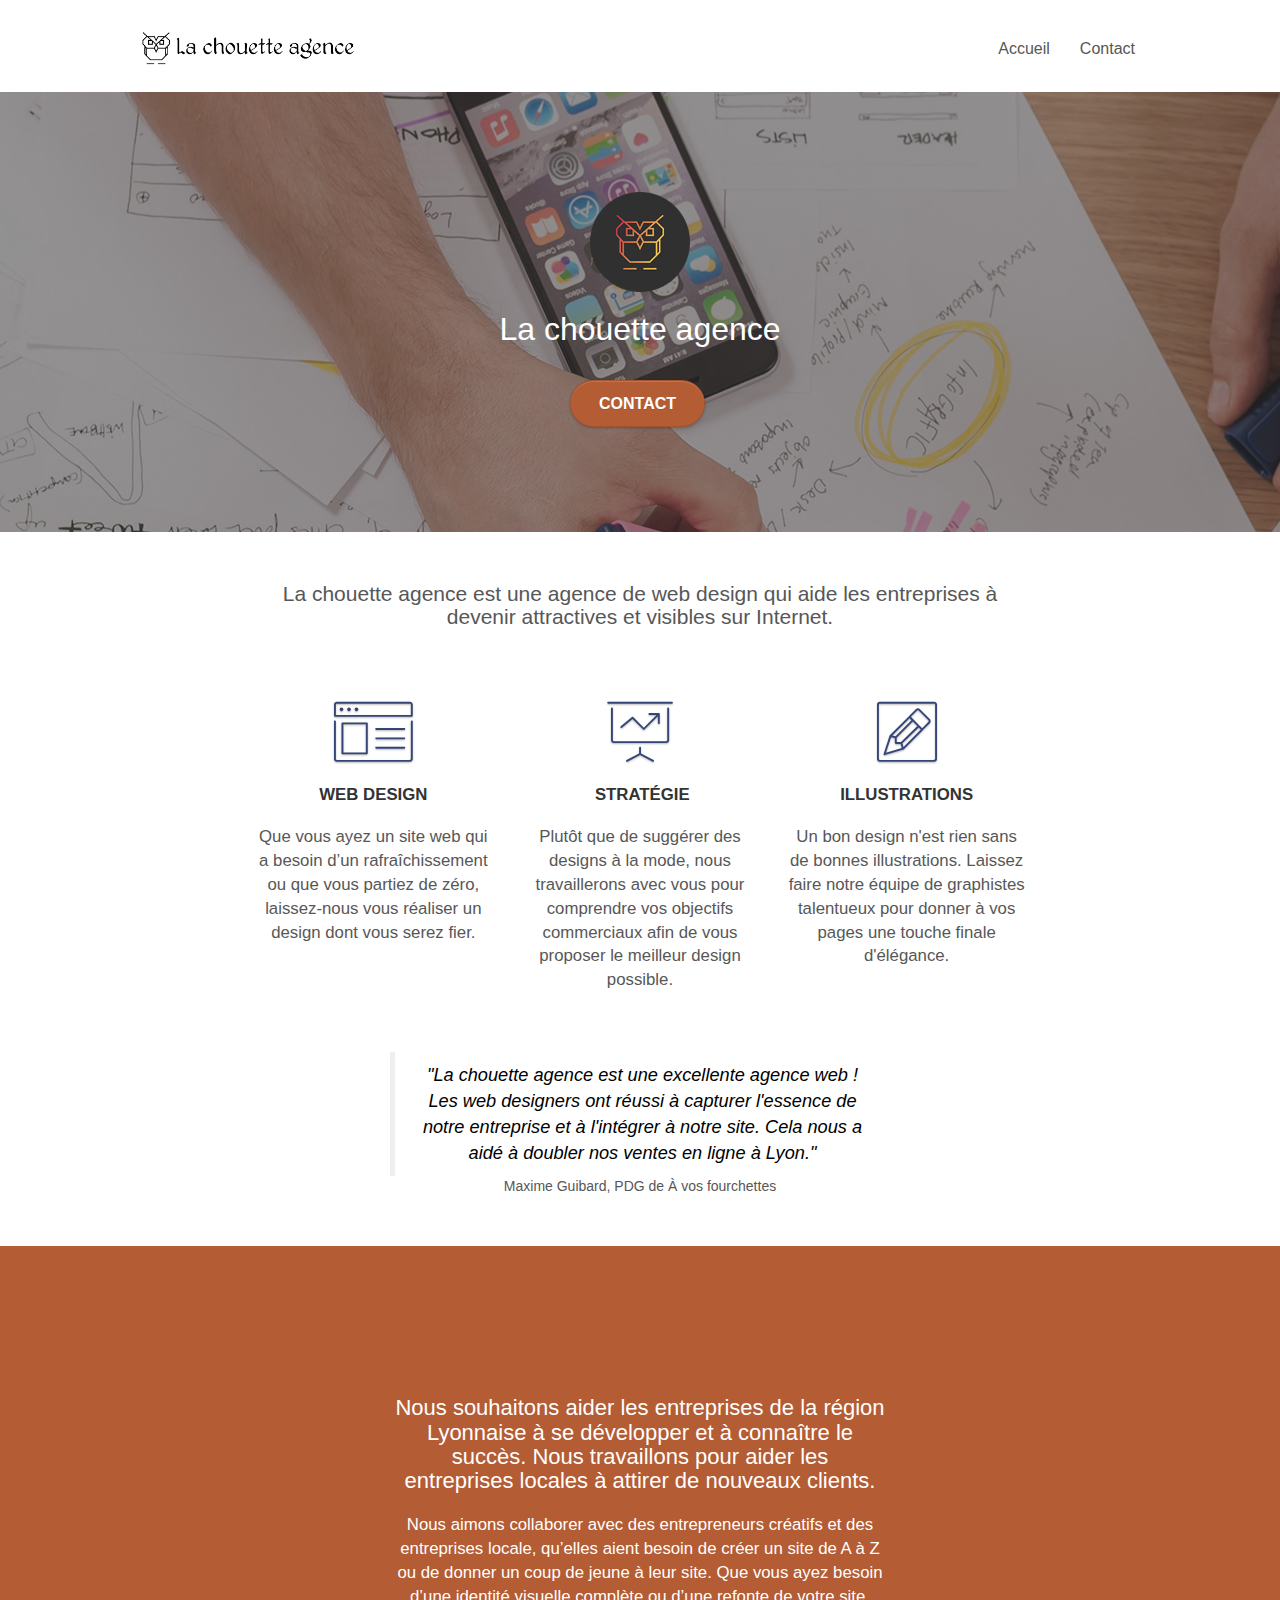
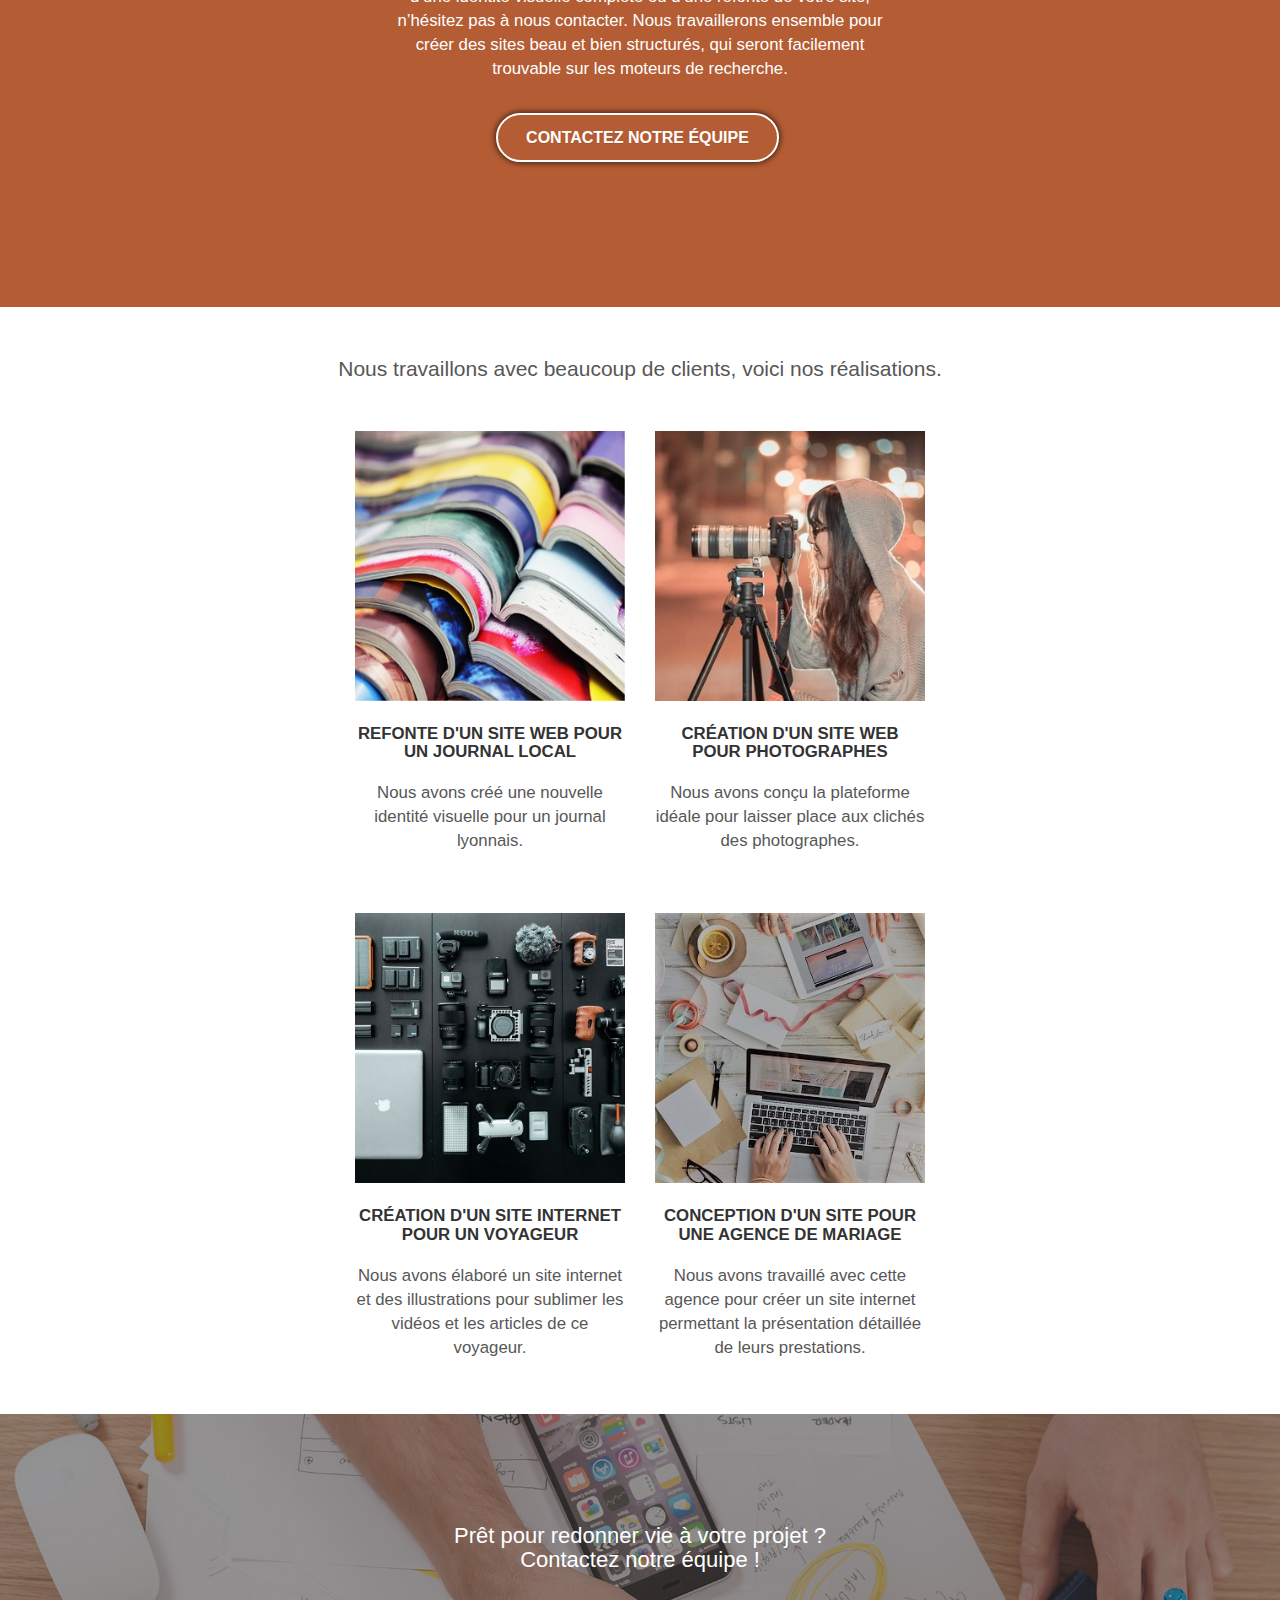
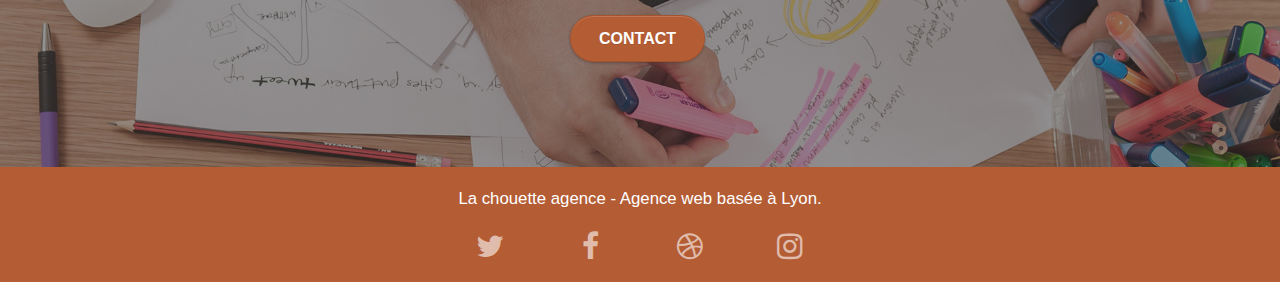
<file: index.html>
<!doctype html>
<html lang="fr">
	<head>
		<meta charset="utf-8">
		<meta name="description" content="La chouette agence est une entreprise de web design qui aide les entreprises à devenir attractives et visibles sur internet.">
		<meta name="viewport" content="width=device-width, initial-scale=1.0, viewport-fit=cover">
		<link rel="shortcut icon" type="image/png" href="favicon.jpg">
		<link rel="stylesheet" type="text/css" href="./css/bootstrap.css">
		<link rel="stylesheet" type="text/css" href="style.css">
		<link rel="stylesheet" type="text/css" href="./css/font-awesome.css">
		<link rel="stylesheet" type="text/css" href="./css/et-line.css">
		
		<title>La Chouette agence - Entreprise de web design à Lyon</title>
	<!-- Analytics -->
	
	<!-- Analytics END -->	
	</head>
	<body>
		<!-- Principal conteneur -->
		<div class="page-container">
		<header>
			<div class="bloc bgc-white l-bloc " id="bloc-0">
				<div class="container bloc-sm">
					<nav class="navbar row">
						<div class="navbar-header">
							<a class="navbar-brand" href="index.html"><img src="img/la-chouette-agence.png" alt="La chouette agence logo" height="40" /></a>
							<button id="nav-toggle" type="button" class="ui-navbar-toggle navbar-toggle" data-toggle="collapse" data-target=".navbar-1">
								<span class="sr-only">Toggle navigation</span><span class="icon-bar"></span><span class="icon-bar"></span><span class="icon-bar"></span>
							</button>
						</div>
						<div class="collapse navbar-collapse navbar-1 special-dropdown-nav">
							<ul class="site-navigation nav navbar-nav">
								<li><a href="index.html">Accueil</a></li>
								<li><a href="contact.html">Contact</a></li>
							</ul>
						</div>
					</nav>
				</div>
			</div>
		</header>
		<main>
			<!-- bloc-1-presentation -->
			<section>
				<div class="bloc bgc-dark-slate-blue bg-banniere d-bloc bg-t-edge bloc-bg-texture texture-paper b-parallax" id="bloc-1-hero">
					<div class="container bloc-lg">
						<div class="row tight-width-whitespace">
							<div class="col-sm-12">
								<img src="img/logo.png" class="center-block image-resize-mode" width="100" alt="Logo de La chouette agence"/>
								<h1 class="text-center hero-bloc-text tc-white ">La chouette agence</h1>
								<div class="text-center">
									<a href="contact.html" class="btn btn-lg btn-clean btn-rd cta-hero btn-atomic-tangerine">Contact</a>
								</div>
							</div>
						</div>
					</div>
				</div>
				<!-- bloc-1-presentation END -->
			</section>
			<section>
				<!-- bloc-2-services -->
				<div class="bloc bgc-white l-bloc" id="bloc-2-services">
					<div class="container bloc-md">
						<h2 class="perso__TexteIntroduction police">La chouette agence est une agence de web design qui aide les entreprises à devenir attractives et visibles sur Internet.</h2>
						<div class="row voffset-lg med-width-whitespace">
							<div class="col-sm-4">
								<div class="text-center">
									<span class="et-icon-browser sm-shadow icon-dark-slate-blue icons icon-lg"></span>
								</div>
								<h3 class="mg-md text-center perso__TexteExplication">
									Web design
								</h3>
								<p class="text-center perso__TexteExplication">
									Que vous ayez un site web qui a besoin d&rsquo;un rafraîchissement ou que vous partiez de zéro, laissez-nous vous réaliser un design dont vous serez fier.
								</p>
							</div>
							<div class="col-sm-4">
								<div class="text-center">
									<span class="et-icon-presentation sm-shadow icon-dark-slate-blue icons icon-lg"></span>
								</div>
								<h3 class="mg-md text-center perso__TexteExplication">
									&nbsp;Stratégie
								</h3>
								<p class="text-center perso__TexteExplication">
									Plutôt que de suggérer des designs à la mode, nous travaillerons avec vous pour comprendre vos objectifs commerciaux afin de vous proposer le meilleur design possible.<br>
								</p>
							</div>
							<div class="col-sm-4">
								<div class="text-center ">
									<span class="et-icon-edit sm-shadow icon-dark-slate-blue icons icon-lg"></span>
								</div>
								<h3 class="mg-md text-center perso__TexteExplication">
									Illustrations
								</h3>
								<p class="text-center perso__TexteExplication ">
									Un bon design n'est rien sans de bonnes illustrations. Laissez faire notre équipe de graphistes talentueux pour donner à vos pages une touche finale d'élégance.
								</p>
							</div>
						</div>
						<blockquote class="perso__TexteCitation">"La chouette agence est une excellente agence web ! Les web designers ont réussi à capturer l'essence de notre entreprise et à l'intégrer à notre site. Cela nous a aidé à doubler nos ventes en ligne à Lyon." </blockquote>
						<p class="perso__TexteCitation-auteur">Maxime Guibard, PDG de À vos fourchettes</p>
					</div>
				</div>
				<!-- bloc-2-services END -->
			</section>
			<section>
				<!-- bloc-3-what-i-do -->
				<div class="bloc tc-white bgc-atomic-tangerine bg-presentation d-bloc bloc-bg-texture texture-paper b-parallax" id="bloc-3-what-i-do">
					<div class="container bloc-lg">
						<div class="row tight-width-whitespace black-background">
							<div class="col-sm-12">
								<h2 class="mg-md text-center perso__TexteAffiliation first">
									Nous souhaitons aider les entreprises de la région Lyonnaise à se développer et à connaître le succès. Nous travaillons pour aider les entreprises locales à attirer de nouveaux clients.<br>
								</h2>
								<p class="text-center white description">
									Nous aimons collaborer avec des entrepreneurs créatifs et des entreprises locale, qu’elles aient besoin de créer un site de A à Z ou de donner un coup de jeune à leur site. Que vous ayez besoin d’une identité visuelle complète ou d’une refonte de votre site, n’hésitez pas à nous contacter. Nous travaillerons ensemble pour créer des sites beau et bien structurés, qui seront facilement trouvable sur les moteurs de recherche. <br>
								</p>
								<div class="text-center">
									<a href="contact.html" class="btn btn-lg btn-clean btn-rd cta-hero btn-atomic-tangerine bordure">Contactez notre équipe</a>
								</div>
							</div>
						</div>
					</div>
				</div>
				<!-- bloc-3-what-i-do END -->
			</section>
			<section>
				<!-- bloc-4-portfolio -->
				<div class="bloc bgc-white bg-lines-h2-bg bg-repeat l-bloc" id="bloc-4-portfolio">
						<h2 class="perso__TexteIntroduction Temoignage police">Nous travaillons avec beaucoup de clients, voici nos réalisations.</h2>
						<div class="row tight-width-whitespace portfolio-row">
							<div class="col-sm-6">
								<a href="#" data-lightbox="img/1.jpg" data-gallery-id="gallery-1" data-caption="Refonte d'un site web pour un journal local" data-frame="snapshot-lb"><img src="img/1.jpg" alt="Livres" class="img-responsive portfolio-thumb images" /></a>
								<h3 class="mg-md text-center description">
									Refonte d'un site web pour un journal local
								</h3>
								<p class="text-center description">
									Nous avons créé une nouvelle identité visuelle pour un journal lyonnais.
								</p>
							</div>
							<div class="col-sm-6">
								<a href="#" data-lightbox="img/2.jpg" data-gallery-id="gallery-1" data-caption="Création d'un site web pour photographes" data-frame="snapshot-lb"><img src="img/2.jpg" class="img-responsive portfolio-thumb images" alt="Une photographe en action" /></a>
								<h3 class="mg-md text-center description">
									Création d'un site web pour photographes
								</h3>
								<p class="text-center description">
									Nous avons conçu la plateforme idéale pour laisser place aux clichés des photographes.
								</p>
							</div>
						</div>
						<div class="row tight-width-whitespace portfolio-row">
							<div class="col-sm-6">
								<a href="#" data-lightbox="img/3.jpg" data-gallery-id="gallery-1" data-caption="Création d'un site internet pour un voyageur" data-frame="snapshot-lb"><img src="img/3.jpg" class="img-responsive portfolio-thumb images" alt="Articles d'un voyageur"/></a>
								<h3 class="mg-md text-center description">
									Création d'un site internet pour un voyageur
								</h3>
								<p class="text-center description">
									Nous avons élaboré un site internet et des illustrations pour sublimer les vidéos et les articles de ce voyageur.
								</p>
							</div>
							<div class="col-sm-6">
								<a href="#" data-lightbox="img/4.jpg" data-gallery-id="gallery-1" data-caption="Conception d'un site pour une agence de mariage" data-frame="snapshot-lb"><img src="img/4.jpg" class="img-responsive portfolio-thumb images" alt="Bureau d'un site de conception" /></a>
								<h3 class="mg-md text-center description">
									Conception d'un site pour une agence de mariage
								</h3>
								<p class="text-center description">
									Nous avons travaillé avec cette agence pour créer un site internet permettant la présentation détaillée de leurs prestations.
								</p>
							</div>
						</div>
					</div>
				<!-- bloc-4-portfolio END -->
			</section>
			<section>
				<!-- bloc-5-cta -->
				<div class="bloc bgc-dark-slate-blue bg-banniere d-bloc bloc-bg-texture texture-paper" id="bloc-5-cta">
					<div class="container bloc-lg">
						<div class="row">
							<h2 class="mg-md text-center perso__TexteAffiliation">
								Prêt pour redonner vie à votre projet ?<br>Contactez notre équipe !
							</h2>
							<div class="col-sm-12 text-center">
								<a href="contact.html" class="btn btn-atomic-tangerine btn-clean btn-rd btn-lg cta-hero">Contact</a>
							</div>
						</div>
					</div>
				</div>
				<!-- bloc-5-cta END -->
			</section>
		</div>
	</main>
	<footer>
		<div class="bloc bgc-atomic-tangerine d-bloc" id="bloc-8">
			<div class="container bloc-sm">
				<div class="row">
					<div class="col-sm-12">
						<p class="text-center white description espace">
							La chouette agence - Agence web basée à Lyon.<br>
						</p>
						<div class="row row-no-gutters social espacement">
							<div class="col-sm-3">
								<div class="text-center">
									<a aria-label="Twitter" rel="noreferrer" target="_blank" class="social" href="https://twitter.com/"><span class="fa fa-twitter icon-md"></span></a>
								</div>
							</div>
							<div class="col-sm-3">
								<div class="text-center">
									<a aria-label="Facebook" rel="noreferrer" target="_blank" class="social" href="https://www.facebook.com/"><span class="fa fa-facebook icon-md"></span></a>
								</div>
							</div>
							<div class="col-sm-3">
								<div class="text-center">
									<a aria-label="Dribbble" rel="noreferrer" target="_blank" class="social" href="https://dribbble.com/"><span class="fa fa-dribbble icon-md"></span></a>
								</div>
							</div>
							<div class="col-sm-3">
								<div class="text-center">
									<a aria-label="Instagram" rel="noreferrer" target="_blank" class="social" href="https://www.instagram.com/"><span class="fa fa-instagram icon-md"></span></a>
								</div>
							</div>
						</div>
					</div>
				</div>
			</div>
		</div>
	<!-- Footer - bloc-8 END -->
	</footer>
	<!-- Principal conteneur END -->
		<script defer src="./js/jquery-2.1.0.js"></script>
		<script defer src="./js/bootstrap.js"></script>
		<script defer src="./js/blocs.js"></script>
		<script defer src="./js/jquery.touchSwipe.js"></script>
		<script defer src="./js/gmaps.js"></script>
	</body>
</html>
</file>
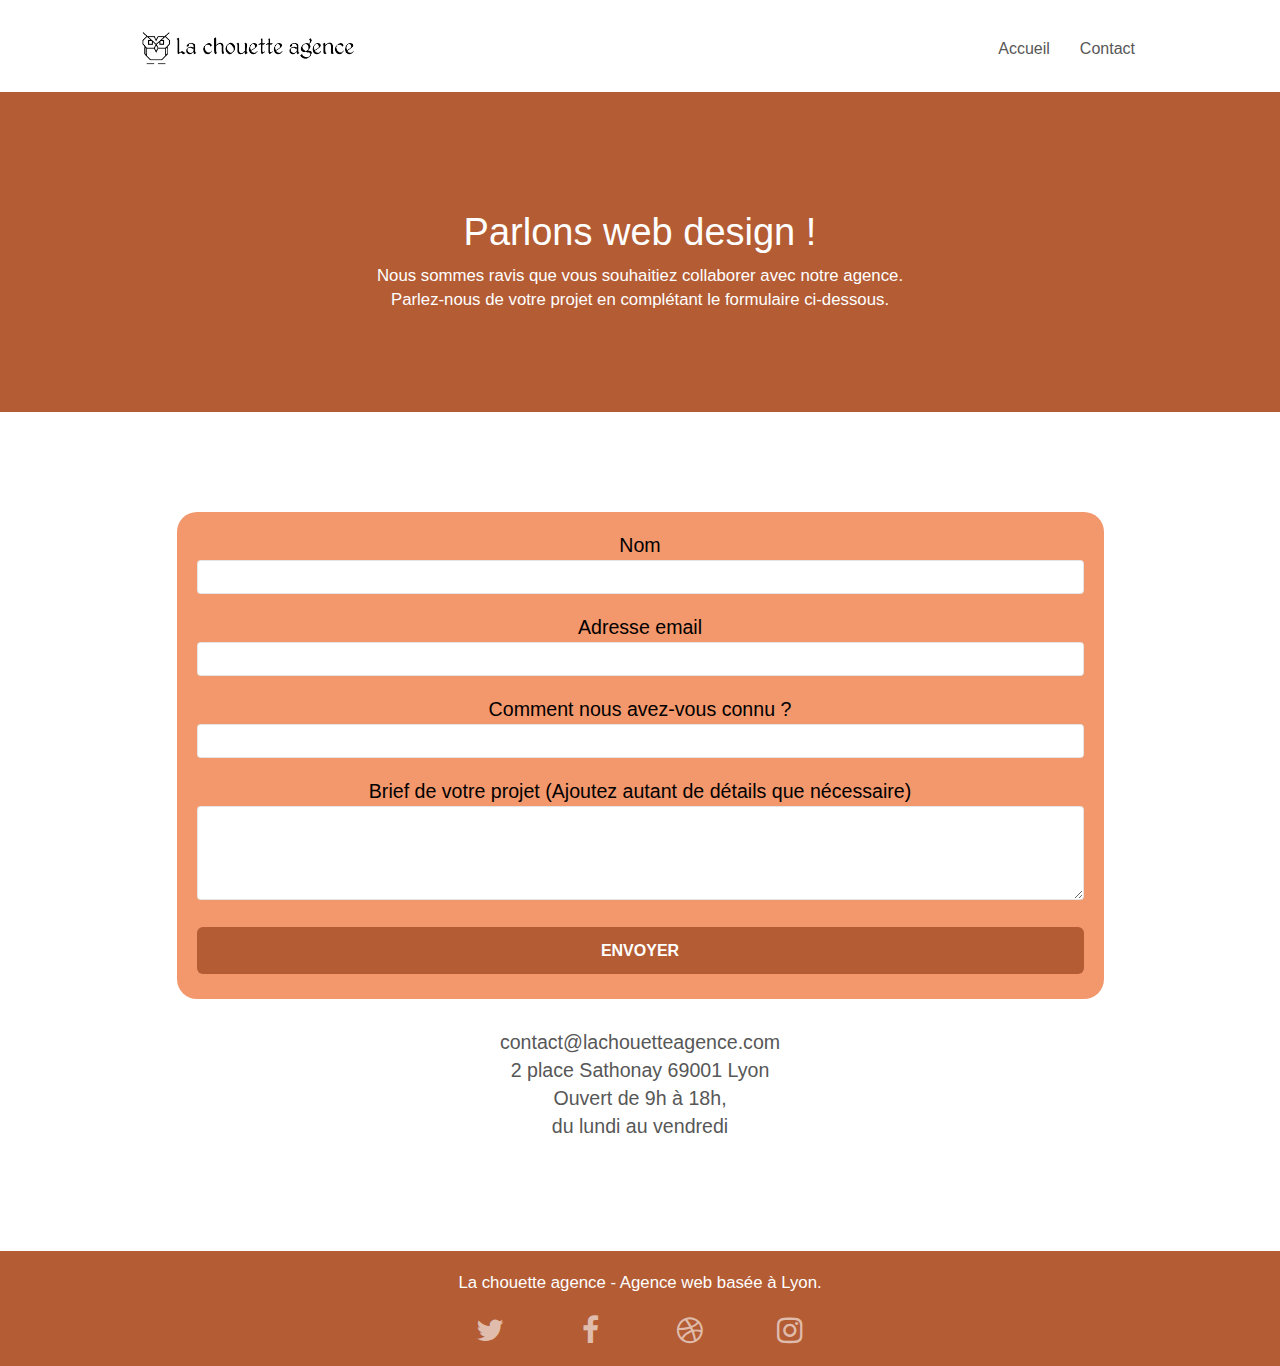
<file: contact.html>
<!doctype html>
<html lang="fr">
<head>
    <meta charset="utf-8">
    <meta name="description" content="Page de contact de La chouette agence">
    <meta name="viewport" content="width=device-width, initial-scale=1.0, viewport-fit=cover">
    <link rel="shortcut icon" type="image/png" href="favicon.jpg">  
	<link rel="stylesheet" type="text/css" href="./css/bootstrap.css">
	<link rel="stylesheet" type="text/css" href="style.css">
	<link rel="stylesheet" type="text/css" href="./css/font-awesome.css">
	<link rel="stylesheet" type="text/css" href="./css/et-line.css">
	
    <title>Contact - La chouette agence</title> 
<!-- Analytics -->
 
<!-- Analytics END -->
    
</head>
<body>
	<!-- Principal conteneur -->
	<div class="page-container">

	<header>
		<!-- bloc-0 -->
		<div class="bloc bgc-white l-bloc " id="bloc-0">
			<div class="container bloc-sm">
				<nav class="navbar row">
					<div class="navbar-header">
						<a class="navbar-brand" href="index.html"><img src="img/la-chouette-agence.png" alt="La chouette agence logo" height="40" /></a>
						<button id="nav-toggle" type="button" class="ui-navbar-toggle navbar-toggle" data-toggle="collapse" data-target=".navbar-1">
							<span class="sr-only">Toggle navigation</span><span class="icon-bar"></span><span class="icon-bar"></span><span class="icon-bar"></span>
						</button>
					</div>
					<div class="collapse navbar-collapse navbar-1 special-dropdown-nav">
						<ul class="site-navigation nav navbar-nav">
							<li><a href="index.html">Accueil</a></li>
							<li><a href="contact.html">Contact</a></li>
						</ul>
					</div>
				</nav>
			</div>
		</div>
		<!-- bloc-0 END -->
	</header>
	<main>
		<section>
			<!-- bloc-6 -->
			<div class="bloc bg-dots-bg bg-repeat bgc-atomic-tangerine d-bloc bloc-bg-texture texture-paper" id="bloc-6">
				<div class="container bloc-lg">
					<div class="row">
						<div class="col-sm-12">
							<h1 class="text-center hero-bloc-text tc-white titre-contact">
								Parlons web design !
							</h1>
							<p class="text-center mg-lg tc-white tight-width-whitespace description">
								Nous sommes ravis que vous souhaitiez collaborer avec notre agence.<br>
								Parlez-nous de votre projet en complétant le formulaire ci-dessous.
							</p>
						</div>
					</div>
				</div>
			</div>
			<!-- bloc-6 END -->
		</section>
		<section>
			<!-- bloc-7 -->
			<div class="bloc bgc-white l-bloc" id="bloc-7">
				<div class="container bloc-lg">
					<div class="row row2">
						<div class="col-sm-6 formulaire">
							<form id="form_1">
								<div class="form-group">
									<label>
										<span class="formulaire-texte">Nom</span> 
										<input id="name" class="form-control" required />
									</label>
								</div>
								<div class="form-group">
									<label>
										<span class="formulaire-texte">Adresse email</span> 
										<input id="email" class="form-control" type="email" required />
									</label>
								</div>
								<div class="form-group">
									<label>
										<span class="formulaire-texte">Comment nous avez-vous connu ?</span>
										<input class="form-control" type="email" required id="input_504" />
									</label>
								</div>
								<div class="form-group">
									<label>
										<span class="formulaire-texte">Brief de votre projet (Ajoutez autant de détails que nécessaire)</span> <br>
										<textarea id="message" class="form-control" rows="4" cols="50" required></textarea>
									</label>
								</div> 
								<button class="bloc-button btn btn-lg btn-block cta-hero btn-atomic-tangerine" type="submit">
									Envoyer
								</button>
							</form>
						</div>
						<div class="col-sm-6">
							<p class="description adresse">
								contact@lachouetteagence.com<br>2 place Sathonay 69001 Lyon<br>Ouvert de 9h à 18h,<br> du lundi au vendredi<br>
							</p>
						</div>
					</div>
				</div>
			</div>
			<!-- bloc-7 END -->
		</section>
		<!-- ScrollToTop Button -->
		<a class="bloc-button btn btn-d scrollToTop" onclick="scrollToTarget('1')"><span class="fa fa-chevron-up"></span></a>
		<!-- ScrollToTop Button END-->

	</main>
	<footer>
		<div class="bloc bgc-atomic-tangerine d-bloc" id="bloc-8">
			<div class="container bloc-sm">
				<div class="row">
					<div class="col-sm-12">
						<p class="text-center white description espace">
							La chouette agence - Agence web basée à Lyon.<br>
						</p>
						<div class="row row-no-gutters social espacement">
							<div class="col-sm-3">
								<div class="text-center">
									<a aria-label="Twitter" rel="noreferrer" target="_blank" class="social" href="https://twitter.com/"><span class="fa fa-twitter icon-md"></span></a>
								</div>
							</div>
							<div class="col-sm-3">
								<div class="text-center">
									<a aria-label="Facebook" rel="noreferrer" target="_blank" class="social" href="https://www.facebook.com/"><span class="fa fa-facebook icon-md"></span></a>
								</div>
							</div>
							<div class="col-sm-3">
								<div class="text-center">
									<a aria-label="Dribbble" rel="noreferrer" target="_blank" class="social" href="https://dribbble.com/"><span class="fa fa-dribbble icon-md"></span></a>
								</div>
							</div>
							<div class="col-sm-3">
								<div class="text-center">
									<a aria-label="Instagram" rel="noreferrer" target="_blank" class="social" href="https://www.instagram.com/"><span class="fa fa-instagram icon-md"></span></a>
								</div>
							</div>
						</div>
					</div>
				</div>
			</div>
		</div>
		<!-- Footer - bloc-8 END -->
	</footer>
		</div>
	<!-- Principal conteneur END -->

	<script defer src="./js/jquery-2.1.0.js"></script>
	<script defer src="./js/bootstrap.js"></script>
	<script defer src="./js/blocs.js"></script>
	<script defer src="./js/jquery.touchSwipe.js"></script>
	<script defer src="./js/gmaps.js"></script> 

</body>
</html>
</file>
<file: style.css>
body {
  margin: 0;
  padding: 0;
  background: #fff;
  overflow-x: hidden;
  -webkit-font-smoothing: antialiased;
  -moz-osx-font-smoothing: grayscale;
}

a,
button {
  transition: all 0.3s ease-in-out;
  outline: none !important;
}

a:hover {
  text-decoration: none;
  cursor: pointer;
}

#page-loading-blocs-notifaction {
  position: fixed;
  top: 0;
  bottom: 0;
  width: 100%;
  z-index: 100000;
  background: #ffffff url("img/pageload-spinner.gif") no-repeat center center;
}

.bloc {
  width: 100%;
  clear: both;
  background: 50% 50% no-repeat;
  padding: 0 50px;
  -webkit-background-size: cover;
  -moz-background-size: cover;
  -o-background-size: cover;
  background-size: cover;
  position: relative;
}

.bloc .container {
  padding-left: 0;
  padding-right: 0;
}

.bloc-lg {
  padding: 100px 50px;
}

.bloc-md {
  padding: 50px;
}

.bloc-sm {
  padding: 20px 50px;
}

.bg-center,
.bg-l-edge,
.bg-r-edge,
.bg-t-edge,
.bg-b-edge,
.bg-tl-edge,
.bg-bl-edge,
.bg-tr-edge,
.bg-br-edge,
.bg-repeat {
  -webkit-background-size: auto !important;
  -moz-background-size: auto !important;
  -o-background-size: auto !important;
  background-size: auto !important;
}

.bg-repeat {
  background: repeat;
}

.bg-t-edge {
  background: top no-repeat;
}

.bloc-bg-texture::before {
  content: "";
  background-size: 2px 2px;
  position: absolute;
  top: 0;
  bottom: 0;
  left: 0;
  right: 0;
}

.texture-paper::before {
  background-size: 280px 280px;
}

.b-parallax {
  background-attachment: fixed;
}

.d-bloc {
  color: rgba(255, 255, 255, 0.7);
}

.d-bloc button:hover {
  color: rgba(255, 255, 255, 0.9);
}

.d-bloc .icon-round,
.d-bloc .icon-square,
.d-bloc .icon-rounded,
.d-bloc .icon-semi-rounded-a,
.d-bloc .icon-semi-rounded-b {
  border-color: rgba(255, 255, 255, 0.9);
}

.d-bloc .divider-h span {
  border-color: rgba(255, 255, 255, 0.2);
}

.d-bloc .a-btn,
.d-bloc .navbar a,
.d-bloc .navbar-brand,
.d-bloc a .icon-sm,
.d-bloc a .icon-md,
.d-bloc a .icon-lg,
.d-bloc a .icon-xl,
.d-bloc h1 a,
.d-bloc h2 a,
.d-bloc h3 a,
.d-bloc h4 a,
.d-bloc h5 a,
.d-bloc h6 a,
.d-bloc p a {
  color: rgba(255, 255, 255, 0.6);
}

.d-bloc .a-btn:hover,
.d-bloc .navbar a:hover,
.d-bloc .navbar-brand:hover,
.d-bloc a:hover .icon-sm,
.d-bloc a:hover .icon-md,
.d-bloc a:hover .icon-lg,
.d-bloc a:hover .icon-xl,
.d-bloc h1 a:hover,
.d-bloc h2 a:hover,
.d-bloc h3 a:hover,
.d-bloc h4 a:hover,
.d-bloc h5 a:hover,
.d-bloc h6 a:hover,
.d-bloc p a:hover {
  color: rgba(255, 255, 255, 1);
}

.d-bloc .navbar-toggle .icon-bar {
  background: rgba(255, 255, 255, 1);
}

.d-bloc .btn-wire,
.d-bloc .btn-wire:hover {
  color: rgba(255, 255, 255, 1);
  border-color: rgba(255, 255, 255, 1);
}

.d-bloc .panel {
  color: rgba(0, 0, 0, 0.5);
}

.d-bloc .panel button:hover {
  color: rgba(0, 0, 0, 0.7);
}

.d-bloc .panel icon {
  border-color: rgba(0, 0, 0, 0.7);
}

.d-bloc .panel .divider-h span {
  border-color: rgba(0, 0, 0, 0.1);
}

.d-bloc .panel .a-btn {
  color: rgba(0, 0, 0, 0.6);
}

.d-bloc .panel .a-btn:hover {
  color: rgba(0, 0, 0, 1);
}

.d-bloc .panel .btn-wire,
.d-bloc .panel .btn-wire:hover {
  color: rgba(0, 0, 0, 0.7);
  border-color: rgba(0, 0, 0, 0.3);
}

.d-bloc .panel,
.l-bloc {
  color: rgba(0, 0, 0, 0.5);
}

.d-bloc .panel button:hover,
.l-bloc button:hover {
  color: rgba(0, 0, 0, 0.7);
}

.l-bloc .icon-round,
.l-bloc .icon-square,
.l-bloc .icon-rounded,
.l-bloc .icon-semi-rounded-a,
.l-bloc .icon-semi-rounded-b {
  border-color: rgba(0, 0, 0, 0.7);
}

.d-bloc .panel .divider-h span,
.l-bloc .divider-h span {
  border-color: rgba(0, 0, 0, 0.1);
}

.d-bloc .panel .a-btn,
.l-bloc .a-btn,
.l-bloc .navbar a,
.l-bloc .navbar-brand,
.l-bloc a .icon-sm,
.l-bloc a .icon-md,
.l-bloc a .icon-lg,
.l-bloc a .icon-xl,
.l-bloc h1 a,
.l-bloc h2 a,
.l-bloc h3 a,
.l-bloc h4 a,
.l-bloc h5 a,
.l-bloc h6 a,
.l-bloc p a {
  color: rgba(0, 0, 0, 0.6);
}

.d-bloc .panel .a-btn:hover,
.l-bloc .a-btn:hover,
.l-bloc .navbar a:hover,
.l-bloc .navbar-brand:hover,
.l-bloc a:hover .icon-sm,
.l-bloc a:hover .icon-md,
.l-bloc a:hover .icon-lg,
.l-bloc a:hover .icon-xl,
.l-bloc h1 a:hover,
.l-bloc h2 a:hover,
.l-bloc h3 a:hover,
.l-bloc h4 a:hover,
.l-bloc h5 a:hover,
.l-bloc h6 a:hover,
.l-bloc p a:hover {
  color: rgba(0, 0, 0, 1);
}

.l-bloc .navbar-toggle .icon-bar {
  color: rgba(0, 0, 0, 0.6);
}

.d-bloc .panel .btn-wire,
.d-bloc .panel .btn-wire:hover,
.l-bloc .btn-wire,
.l-bloc .btn-wire:hover {
  color: rgba(0, 0, 0, 0.7);
  border-color: rgba(0, 0, 0, 0.3);
}

.voffset {
  margin-top: 30px;
}

.voffset-lg {
  margin-top: 80px;
}

.row-no-gutters {
  margin-right: 0;
  margin-left: 0;
}

.row.row-no-gutters > [class^="col-"],
.row.row-no-gutters > [class*=" col-"] {
  padding-right: 0;
  padding-left: 0;
}

#bloc-1-hero h1 {
  font-size: 32px;
}

.navbar {
  margin-bottom: 0;
  z-index: 1;
}

.navbar-brand {
  height: auto;
  padding: 3px 15px;
  font-size: 25px;
  font-weight: normal;
  font-weight: 600;
  line-height: 44px;
}

.navbar-brand img {
  max-height: 200px;
  margin: 0 5px 0 0;
  display: inline;
}

.navbar-brand img[src$="svg"] {
  min-width: 100px;
}

.nav-center .navbar-brand img {
  margin: 0;
}

.navbar .nav {
  padding-top: 2px;
  margin-right: -16px;
  float: right;
  z-index: 1;
}

.nav > li {
  float: left;
  margin-top: 4px;
  font-size: 16px;
}

.navbar-nav .open .dropdown-menu > li > a {
  text-align: inherit;
}

.nav > li a:hover,
.nav > li a:focus {
  background: transparent;
}

.navbar-toggle {
  margin: 10px 10px 0 0;
  border: 0px;
}

.navbar-toggle:hover {
  background: transparent !important;
}

.navbar-toggle .icon-bar {
  background-color: rgba(0, 0, 0, 0.5);
  width: 26px;
}

.nav-invert .navbar .nav {
  float: left;
}

.nav-invert .navbar-header,
.nav-invert .navbar-brand {
  float: right;
  position: relative;
  z-index: 2;
}

@media (min-width: 768px) {
  .site-navigation {
    position: absolute;
    top: 50%;
    right: 20px;
    transform: translate(0, -50%);
    -webkit-transform: translateY(-50%);
  }
  .nav > li .dropdown-menu a,
  .nav > li .dropdown-menu a:hover {
    color: #484848;
  }
  .nav-invert .site-navigation {
    left: 0;
    right: 0;
  }
  .nav-center {
    text-align: center;
  }
  .nav-center .navbar-header {
    width: 100%;
  }
  .nav-center .navbar-header,
  .nav-center .navbar-brand,
  .nav-center .nav > li {
    float: none;
    display: inline-block;
  }
  .nav-center .site-navigation {
    position: relative;
    width: 100%;
    right: 0;
    margin-right: 0px;
    margin-top: 20px;
  }
  .nav-center.mini-nav .navbar-toggle {
    float: none;
    margin: 10px auto 0;
  }
}

.nav > li > .dropdown a {
  background: none !important;
  display: block;
  padding: 14px 15px;
}

nav .caret {
  margin: 0 5px;
}

.dropdown-menu .dropdown-menu {
  top: -8px;
  left: 100%;
}

.dropdown-menu .dropmenu-flow-right {
  top: 100%;
  left: 0;
  margin-left: -1px;
  border-top-left-radius: 0;
  border-top-right-radius: 0;
}

.dropdown-menu .dropdown span {
  border: 4px solid black;
  border-top-color: transparent;
  border-right-color: transparent;
  border-bottom-color: transparent;
  margin: 6px -5px 0 0 !important;
  float: right;
}

.mg-md {
  margin-top: 10px;
  margin-bottom: 20px;
}

.mg-lg {
  margin-top: 10px;
  margin-bottom: 40px;
}

.btn {
  margin: 0 5px 5px 0;
}

.btn.pull-right {
  margin: 0 0 5px 5px;
}

.btn-d,
.btn-d:hover,
.btn-d:focus {
  color: #fff;
  background: rgba(0, 0, 0, 0.3);
}

button {
  outline: none !important;
}

.btn-rd {
  border-radius: 40px;
}

.btn-clean {
  border: 1px solid rgba(0, 0, 0, 0.08);
  border-bottom-color: rgba(0, 0, 0, 0.1);
  text-shadow: 0 1px 0 rgba(0, 0, 1, 0.1);
  box-shadow: 0 1px 3px rgba(0, 0, 1, 0.25),
    inset 0 1px 0 0 rgba(255, 255, 255, 0.15);
}

.icon-md {
  font-size: 30px !important;
}

.icon-lg {
  font-size: 60px !important;
}

.sm-shadow {
  text-shadow: 0 1px 2px rgba(0, 0, 0, 0.3);
}

.panel-sq,
.panel-sq .panel-heading,
.panel-sq .panel-footer {
  border-radius: 0;
}

.panel-rd {
  border-radius: 30px;
}

.panel-rd .panel-heading {
  border-radius: 29px 29px 0 0;
}

.panel-rd .panel-footer {
  border-radius: 0 0 29px 29px;
}

.form-control {
  border-color: rgba(0, 0, 0, 0.1);
  box-shadow: none;
}

.scrollToTop {
  width: 40px;
  height: 40px;
  position: fixed;
  bottom: 20px;
  right: 20px;
  opacity: 0;
  z-index: 500;
  transition: all 0.3s ease-in-out;
}

.scrollToTop span {
  margin-top: 6px;
}

.showScrollTop {
  font-size: 14px;
  opacity: 1;
}

a[data-lightbox] {
  position: relative;
  display: block;
  text-align: center;
}

a[data-lightbox]:hover::before {
  content: "+";
  font-family: "HelveticaNeue-Light", "Helvetica Neue Light", "Helvetica Neue",
    Helvetica, Arial;
  font-size: 32px;
  width: 50px;
  height: 50px;
  margin-left: -25px;
  border-radius: 50%;
  background: rgba(0, 0, 0, 0.6);
  color: #fff;
  font-weight: 100;
  z-index: 1;
  position: absolute;
  top: 50%;
  transform: translateY(-50%);
  -webkit-transform: translateY(-50%);
}

a[data-lightbox]:hover img {
  opacity: 0.6;
  -webkit-animation-fill-mode: none;
  animation-fill-mode: none;
}

#lightbox-modal {
  display: flex;
  align-items: center;
}

#lightbox-modal .modal-dialog {
  width: 90%;
  max-width: 900px;
  margin: 0 auto 0;
}

#lightbox-modal .modal-dialog img {
  max-height: 90vh;
  margin: 0 auto;
}

.lightbox-caption {
  padding: 20px;
  color: #fff;
  background: rgba(0, 0, 0, 0.5);
  /*position: absolute;
    left: 15px;
    right: 15px;
    bottom: 5px;*/
  margin-top: 20px;
  margin-bottom: 0px;
  text-align: center;
  font-size: 1.2em;
}

.close-lightbox {
  color: #fff;
  font-size: 30px;
  position: absolute;
  top: 20px;
  right: 20px;
  z-index: 20;
  background: rgba(0, 0, 0, 0.5);
  border: none;
  line-height: 30px;
  padding: 0 9px 5px;
  opacity: 0.3;
}

.close-lightbox:hover,
.next-lightbox:hover,
.prev-lightbox:hover {
  opacity: 1;
  color: #fff;
}

.next-lightbox,
.prev-lightbox {
  font-size: 20px;
  color: rgba(255, 255, 255, 0.9);
  background: rgba(0, 0, 0, 0.5);
  transition: all 0.2s ease-in-out;
  position: absolute;
  top: 45%;
  z-index: 1;
  opacity: 0.4;
}

.next-lightbox {
  padding: 6px 8px 1px 13px;
  right: 25px;
}

.prev-lightbox {
  padding: 6px 13px 1px 10px;
  left: 25px;
}

.snapshot-lb .modal-body {
  padding-bottom: 45px;
}

.snapshot-lb .lightbox-caption {
  padding: 0;
  color: rgba(0, 0, 0, 0.5);
  background: none;
}

h3,
h4,
h5,
h6,
p,
label,
.btn,
a {
  font-family: "helvetica";
  font-weight: 400;
  color: #575757 !important;
}

.container {
  max-width: 1000px;
}

.hero-bloc-text {
  font-size: 38px;
}

.hero-bloc-text-sub {
  font-size: 36px;
}

.statement-bloc-text {
  line-height: 26px;
  font-style: italic;
  font-size: 20px;
  text-align: center;
  font-weight: lighter;
  max-width: 520px;
  margin: auto auto auto auto;
}

p {
  font-size: 11px;
}

.tight-width-whitespace {
  max-width: 600px;
  margin: auto auto auto auto;
}

.h1 {
  font-size: 20px;
  font-family: "Open Sans";
}

.cta-hero {
  margin-top: 22px;
  color: #ffffff !important;
  text-transform: uppercase;
  padding: 12px 28px 12px 28px;
  font-size: 16px;
  font-weight: 700;
}

.social {
  max-width: 400px;
  margin: auto auto auto auto;
}

h2 {
  font-size: 22px;
  /line-height: 1.4em;
}

h3 {
  font-size: 15px;
  text-transform: uppercase;
  font-weight: 700;
  color: #333333 !important;
}

.med-width-whitespace {
  max-width: 800px;
  margin: auto auto auto auto;
  box-shadow: 0px 0px 0px #000000;
}

h1 {
  color: #333333 !important;
}

h4 {
  color: #333333 !important;
}

.icons {
  margin-bottom: 14px;
  margin-top: 24px;
}

.white {
  color: #ffffff !important;
}

.portfolio-thumb {
  margin-bottom: 24px;
}

.portfolio-row {
  margin-bottom: 44px;
  margin-top: 50px;
}

.avatar {
  box-shadow: 0px 4px 9px rgba(0, 0, 0, 0.3);
}

.black-background {
  background-color: #b45c34;
  padding: 40px 40px 40px 40px;
}

.bold-link {
  font-weight: 900;
  text-decoration: underline !important;
}

.bgc-white {
  background-color: #ffffff;
}

.bgc-dark-slate-blue {
  background-color: #364577;
}

.bgc-atomic-tangerine {
  background-color: #b45c34;
}

.tc-white {
  color: #fff !important;
}

.btn-atomic-tangerine {
  background: #b45c34;
  color: #ffffff !important;
}

.btn-atomic-tangerine:hover {
  background: #c27956 !important;
  color: #ffffff !important;
}

.ltc-white {
  color: #ffffff !important;
}

.ltc-white:hover {
  color: #cccccc !important;
}

.ltc-atomic-tangerine {
  color: #f3976c !important;
}

.ltc-atomic-tangerine:hover {
  color: #c27956 !important;
}

.icon-dark-slate-blue {
  color: #364577 !important;
  border-color: #364577 !important;
}

/*.bg-dots-bg {
  background-image: url("img/dots-bg.png");
}*/

/*.bg-lines-h2-bg {
    background-image: url("img/lines-h2-bg.png");
}*/

.bg-banniere {
  background-image: url("img/la-chouette-agence-banniere.jpg");
}

.bg-presentation {
  background-image: url("img/image-de-presentation.jpg");
}

@media (max-width: 1024px) {
  .bloc {
    padding-left: 20px;
    padding-right: 20px;
  }
  .bloc.full-width-bloc,
  .bloc-tile-2.full-width-bloc .container,
  .bloc-tile-3.full-width-bloc .container,
  .bloc-tile-4.full-width-bloc .container {
    padding-left: 0;
    padding-right: 0;
  }
}

@media (max-width: 992px) and (min-width: 768px) {
  .navbar .nav {
    max-width: 80%;
  }
  .nav-center.navbar .nav {
    max-width: 100%;
  }
}

@media only screen and (min-width: 768px) and (max-width: 1024px) and (orientation: landscape) {
  .b-parallax {
    background-attachment: scroll;
  }
}

@media only screen and (min-width: 1024px) and (max-width: 1366px) and (-webkit-min-device-pixel-ratio: 1.5) {
  .b-parallax {
    background-attachment: scroll;
  }
}

@media (max-width: 991px) {
  .container {
    width: 100%;
  }
  .b-parallax {
    background-attachment: scroll;
  }
  .page-container,
  #hero-bloc {
    overflow-x: hidden;
    position: relative;
  }
  /*.bloc {
        padding-left: constant(safe-area-inset-left);
        padding-right: constant(safe-area-inset-right);
    }*/
  .bloc-group,
  .bloc-group .bloc {
    display: block;
    width: 100%;
  }
  .bloc-fill-screen .fill-bloc-top-edge,
  .bloc-fill-screen .fill-bloc-bottom-edge {
    padding: 0 20px;
    /*padding-left: constant(safe-area-inset-left);
        padding-right: constant(safe-area-inset-right);*/
  }
}

@media (max-width: 767px) {
  .page-container {
    overflow-x: hidden;
    position: relative;
  }
  h1,
  h2,
  h3,
  h4,
  h5,
  h6,
  p,
  #disqus_thread {
    padding-left: 10px !important;
    padding-right: 10px !important;
  }
  .b-parallax {
    background-attachment: scroll;
  }
  .navbar .nav {
    padding-top: 0;
    border-top: 1px solid rgba(0, 0, 0, 0.2);
    float: none !important;
  }
  .navbar.row {
    margin-left: 0;
    margin-right: 0;
  }
  .site-navigation {
    position: inherit;
    transform: none;
    -webkit-transform: none;
    -ms-transform: none;
  }
  .nav > li {
    margin-top: 0;
    border-bottom: 1px solid rgba(0, 0, 0, 0.1);
    background: rgba(0, 0, 0, 0.05);
    text-align: left;
    padding-left: 15px;
    width: 100%;
  }
  .nav > li:hover {
    background: rgba(0, 0, 0, 0.08);
  }
  .dropdown .dropdown a .caret {
    float: none;
    margin: 5px 0 0 10px !important;
    border: 4px solid black;
    border-bottom-color: transparent;
    border-right-color: transparent;
    border-left-color: transparent;
  }
  #hero-bloc .navbar .nav {
    background: rgba(0, 0, 0, 0.8);
  }
  #hero-bloc .navbar .nav a {
    color: rgba(255, 255, 255, 0.6);
  }
  .hero {
    padding: 50px 0;
  }
  .hero-nav {
    left: -1px;
    right: -1px;
  }
  .navbar-collapse {
    padding: 0;
    overflow-x: hidden;
    -webkit-box-shadow: none;
    box-shadow: none;
  }
  .navbar-brand img {
    max-height: 40px;
    width: auto;
  }
  .nav-invert .navbar-header {
    float: none;
    width: 100%;
  }
  .nav-invert .navbar-toggle {
    float: left;
    margin-left: 10px;
  }
  .bloc {
    padding-left: 0;
    padding-right: 0;
  }
  .bloc-xxl,
  .bloc-xl,
  .bloc-lg {
    padding: 40px 0;
  }
  .bloc-sm,
  .bloc-md {
    padding-left: 0;
    padding-right: 0;
  }
  .bloc-tile-2 .container,
  .bloc-tile-3 .container,
  .bloc-tile-4 .container,
  .bloc-fill-screen .fill-bloc-top-edge,
  .bloc-fill-screen .fill-bloc-bottom-edge {
    padding-left: 0;
    padding-right: 0;
  }
  .a-block {
    padding: 0 10px;
  }
  .btn-dwn {
    display: none;
  }
  .voffset {
    margin-top: 5px;
  }
  .voffset-md {
    margin-top: 20px;
  }
  .voffset-lg {
    margin-top: 30px;
  }
  form {
    padding: 5px;
  }
  .close-lightbox {
    display: inline-block;
  }
  .blocsapp-device-iphone5 {
    background-size: 216px 425px;
    padding-top: 60px;
    width: 216px;
    height: 425px;
  }
  .blocsapp-device-iphone5 img {
    width: 180px;
    height: 320px;
  }
}

@media (max-width: 400px) {
  .bloc {
    padding-left: 0;
    padding-right: 0;
  }
}

@media (max-width: 767px) {
  .bloc-mob-center-text {
    text-align: center;
  }
}
/* AJOUT PERSO DU CSS */
.perso__TexteIntroduction {
  text-align: center;
  font-size: 1.5em;
  width: 50%;
  margin: 0 auto;
  font-weight: 500;
}
.perso__TexteCitation {
  text-align: center;
  font-size: 1.3em;
  width: 50%;
  margin: 0 auto;
  margin-top: 50px;
  font-weight: 500;
  font-style: italic;
  color: black;
}
.perso__TexteCitation-auteur {
  text-align: center;
  font-size: 1em;
  width: 50%;
  margin: 0 auto;
  font-weight: 400;
}
.perso__TexteExplication {
  font-size: 1.2em;
}
.Temoignage {
  padding-top: 50px;
}
.perso__TexteAffiliation {
  color: #fff;
}
.row2 {
  display: flex;
  flex-direction: column;
}
.col-sm-6 {
  margin: 0 auto;
}
.espacement {
  display: flex;
  flex-direction: row;
  justify-content: space-between;
}
.description {
  font-size: 1.2em;
}
.espace {
  margin-bottom: 20px;
}
.police {
  font-family: "helvetica";
  font-weight: normal;
  font-weight: 400;
  color: #575757;
  width: 75%;
  margin-bottom: 50px;
}
.bordure {
  border: 2px solid #fff;
  box-shadow: 0px 0px 5px 2px rgba(0, 0, 0, 0.507);
  /*border-color: rebeccapurple;*/
}
.adresse {
  text-align: center;
  margin-top: 30px;
  font-size: 1.4em;
}
.formulaire {
  background-color: #f3976c;
  padding: 20px;
  border-radius: 20px;
  width: 90%;
}
.formulaire-texte {
  font-size: 1.4em;
  color: black;
}
.input-taille {
  width: 100%;
  background-color: rebeccapurple;
}
label {
  width: 100%;
  text-align: center;
}
@media (max-width: 767px) {
  .perso__TexteIntroduction {
    width: 100%;
  }
  .perso__TexteCitation {
    width: 80%;
  }
  .perso__TexteCitation-auteur {
    width: 100%;
    font-size: 0.9em;
  }
  .perso__TexteAffiliation {
    width: 80%;
    margin: 0 auto;
    font-size: 1.4em;
    background: #b45c34;
    border-radius: 20px;
    padding: 10px 0;
  }
  .first {
    margin-bottom: 20px;
    width: 100%;
  }
  .images {
    margin: 0 auto;
    width: 90%;
  }
  .titre-contact {
    font-size: 2.5em;
  }
}
</file>
<file: css/et-line.css>
@font-face {
    font-family: et-line;
    src: url(../fonts/et-line.eot);
    src: url(../fonts/et-line.eot?#iefix) format('embedded-opentype'), url(../fonts/et-line.woff) format('woff'), url(../fonts/et-line.ttf) format('truetype'), url(../fonts/et-line.svg#et-line) format('svg');
    font-weight: 400;
    font-style: normal
}

.et-icon-adjustments,
.et-icon-alarmclock,
.et-icon-anchor,
.et-icon-aperture,
.et-icon-attachment,
.et-icon-bargraph,
.et-icon-basket,
.et-icon-beaker,
.et-icon-bike,
.et-icon-book-open,
.et-icon-briefcase,
.et-icon-browser,
.et-icon-calendar,
.et-icon-camera,
.et-icon-caution,
.et-icon-chat,
.et-icon-circle-compass,
.et-icon-clipboard,
.et-icon-clock,
.et-icon-cloud,
.et-icon-compass,
.et-icon-desktop,
.et-icon-dial,
.et-icon-document,
.et-icon-documents,
.et-icon-download,
.et-icon-dribbble,
.et-icon-edit,
.et-icon-envelope,
.et-icon-expand,
.et-icon-facebook,
.et-icon-flag,
.et-icon-focus,
.et-icon-gears,
.et-icon-genius,
.et-icon-gift,
.et-icon-global,
.et-icon-globe,
.et-icon-googleplus,
.et-icon-grid,
.et-icon-happy,
.et-icon-hazardous,
.et-icon-heart,
.et-icon-hotairballoon,
.et-icon-hourglass,
.et-icon-key,
.et-icon-laptop,
.et-icon-layers,
.et-icon-lifesaver,
.et-icon-lightbulb,
.et-icon-linegraph,
.et-icon-linkedin,
.et-icon-lock,
.et-icon-magnifying-glass,
.et-icon-map,
.et-icon-map-pin,
.et-icon-megaphone,
.et-icon-mic,
.et-icon-mobile,
.et-icon-newspaper,
.et-icon-notebook,
.et-icon-paintbrush,
.et-icon-paperclip,
.et-icon-pencil,
.et-icon-phone,
.et-icon-picture,
.et-icon-pictures,
.et-icon-piechart,
.et-icon-presentation,
.et-icon-pricetags,
.et-icon-printer,
.et-icon-profile-female,
.et-icon-profile-male,
.et-icon-puzzle,
.et-icon-quote,
.et-icon-recycle,
.et-icon-refresh,
.et-icon-ribbon,
.et-icon-rss,
.et-icon-sad,
.et-icon-scissors,
.et-icon-scope,
.et-icon-search,
.et-icon-shield,
.et-icon-speedometer,
.et-icon-strategy,
.et-icon-streetsign,
.et-icon-tablet,
.et-icon-target,
.et-icon-telescope,
.et-icon-toolbox,
.et-icon-tools,
.et-icon-tools-2,
.et-icon-trophy,
.et-icon-tumblr,
.et-icon-twitter,
.et-icon-upload,
.et-icon-video,
.et-icon-wallet,
.et-icon-wine {
    font-family: et-line;
    speak: none;
    font-style: normal;
    font-weight: 400;
    font-variant: normal;
    text-transform: none;
    line-height: 1;
    -webkit-font-smoothing: antialiased;
    -moz-osx-font-smoothing: grayscale;
    display: inline-block
}

.et-icon-mobile:before {
    content: "\e000"
}

.et-icon-laptop:before {
    content: "\e001"
}

.et-icon-desktop:before {
    content: "\e002"
}

.et-icon-tablet:before {
    content: "\e003"
}

.et-icon-phone:before {
    content: "\e004"
}

.et-icon-document:before {
    content: "\e005"
}

.et-icon-documents:before {
    content: "\e006"
}

.et-icon-search:before {
    content: "\e007"
}

.et-icon-clipboard:before {
    content: "\e008"
}

.et-icon-newspaper:before {
    content: "\e009"
}

.et-icon-notebook:before {
    content: "\e00a"
}

.et-icon-book-open:before {
    content: "\e00b"
}

.et-icon-browser:before {
    content: "\e00c"
}

.et-icon-calendar:before {
    content: "\e00d"
}

.et-icon-presentation:before {
    content: "\e00e"
}

.et-icon-picture:before {
    content: "\e00f"
}

.et-icon-pictures:before {
    content: "\e010"
}

.et-icon-video:before {
    content: "\e011"
}

.et-icon-camera:before {
    content: "\e012"
}

.et-icon-printer:before {
    content: "\e013"
}

.et-icon-toolbox:before {
    content: "\e014"
}

.et-icon-briefcase:before {
    content: "\e015"
}

.et-icon-wallet:before {
    content: "\e016"
}

.et-icon-gift:before {
    content: "\e017"
}

.et-icon-bargraph:before {
    content: "\e018"
}

.et-icon-grid:before {
    content: "\e019"
}

.et-icon-expand:before {
    content: "\e01a"
}

.et-icon-focus:before {
    content: "\e01b"
}

.et-icon-edit:before {
    content: "\e01c"
}

.et-icon-adjustments:before {
    content: "\e01d"
}

.et-icon-ribbon:before {
    content: "\e01e"
}

.et-icon-hourglass:before {
    content: "\e01f"
}

.et-icon-lock:before {
    content: "\e020"
}

.et-icon-megaphone:before {
    content: "\e021"
}

.et-icon-shield:before {
    content: "\e022"
}

.et-icon-trophy:before {
    content: "\e023"
}

.et-icon-flag:before {
    content: "\e024"
}

.et-icon-map:before {
    content: "\e025"
}

.et-icon-puzzle:before {
    content: "\e026"
}

.et-icon-basket:before {
    content: "\e027"
}

.et-icon-envelope:before {
    content: "\e028"
}

.et-icon-streetsign:before {
    content: "\e029"
}

.et-icon-telescope:before {
    content: "\e02a"
}

.et-icon-gears:before {
    content: "\e02b"
}

.et-icon-key:before {
    content: "\e02c"
}

.et-icon-paperclip:before {
    content: "\e02d"
}

.et-icon-attachment:before {
    content: "\e02e"
}

.et-icon-pricetags:before {
    content: "\e02f"
}

.et-icon-lightbulb:before {
    content: "\e030"
}

.et-icon-layers:before {
    content: "\e031"
}

.et-icon-pencil:before {
    content: "\e032"
}

.et-icon-tools:before {
    content: "\e033"
}

.et-icon-tools-2:before {
    content: "\e034"
}

.et-icon-scissors:before {
    content: "\e035"
}

.et-icon-paintbrush:before {
    content: "\e036"
}

.et-icon-magnifying-glass:before {
    content: "\e037"
}

.et-icon-circle-compass:before {
    content: "\e038"
}

.et-icon-linegraph:before {
    content: "\e039"
}

.et-icon-mic:before {
    content: "\e03a"
}

.et-icon-strategy:before {
    content: "\e03b"
}

.et-icon-beaker:before {
    content: "\e03c"
}

.et-icon-caution:before {
    content: "\e03d"
}

.et-icon-recycle:before {
    content: "\e03e"
}

.et-icon-anchor:before {
    content: "\e03f"
}

.et-icon-profile-male:before {
    content: "\e040"
}

.et-icon-profile-female:before {
    content: "\e041"
}

.et-icon-bike:before {
    content: "\e042"
}

.et-icon-wine:before {
    content: "\e043"
}

.et-icon-hotairballoon:before {
    content: "\e044"
}

.et-icon-globe:before {
    content: "\e045"
}

.et-icon-genius:before {
    content: "\e046"
}

.et-icon-map-pin:before {
    content: "\e047"
}

.et-icon-dial:before {
    content: "\e048"
}

.et-icon-chat:before {
    content: "\e049"
}

.et-icon-heart:before {
    content: "\e04a"
}

.et-icon-cloud:before {
    content: "\e04b"
}

.et-icon-upload:before {
    content: "\e04c"
}

.et-icon-download:before {
    content: "\e04d"
}

.et-icon-target:before {
    content: "\e04e"
}

.et-icon-hazardous:before {
    content: "\e04f"
}

.et-icon-piechart:before {
    content: "\e050"
}

.et-icon-speedometer:before {
    content: "\e051"
}

.et-icon-global:before {
    content: "\e052"
}

.et-icon-compass:before {
    content: "\e053"
}

.et-icon-lifesaver:before {
    content: "\e054"
}

.et-icon-clock:before {
    content: "\e055"
}

.et-icon-aperture:before {
    content: "\e056"
}

.et-icon-quote:before {
    content: "\e057"
}

.et-icon-scope:before {
    content: "\e058"
}

.et-icon-alarmclock:before {
    content: "\e059"
}

.et-icon-refresh:before {
    content: "\e05a"
}

.et-icon-happy:before {
    content: "\e05b"
}

.et-icon-sad:before {
    content: "\e05c"
}

.et-icon-facebook:before {
    content: "\e05d"
}

.et-icon-twitter:before {
    content: "\e05e"
}

.et-icon-googleplus:before {
    content: "\e05f"
}

.et-icon-rss:before {
    content: "\e060"
}

.et-icon-tumblr:before {
    content: "\e061"
}

.et-icon-linkedin:before {
    content: "\e062"
}

.et-icon-dribbble:before {
    content: "\e063"
}
</file>
